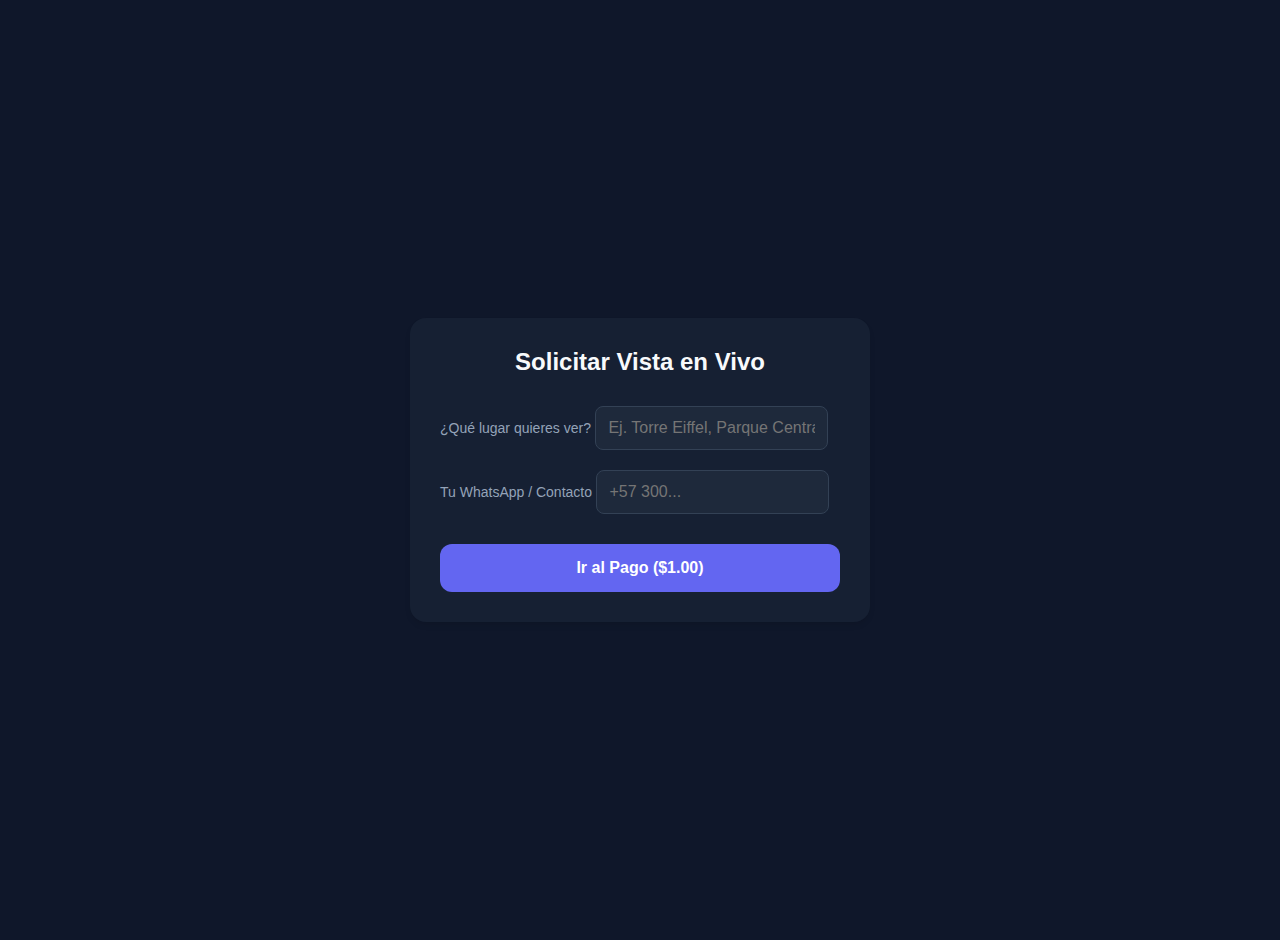
<file: demand.html>
<!DOCTYPE html>
<html lang="en">

<head>
    <meta charset="UTF-8">
    <meta name="viewport" content="width=device-width, initial-scale=1.0">
    <title>Solicitar Vista - VistaNow</title>
    <style>
        :root {
            --primary: #6366f1;
            --bg: #0f172a;
            --text: #f8fafc;
            --input-bg: #1e293b;
        }

        body {
            margin: 0;
            background-color: var(--bg);
            color: var(--text);
            font-family: 'Inter', sans-serif;
            display: flex;
            justify-content: center;
            align-items: center;
            height: 100vh;
            padding: 20px;
        }

        form {
            background: rgba(30, 41, 59, 0.5);
            padding: 30px;
            border-radius: 16px;
            width: 100%;
            max-width: 400px;
            display: flex;
            flex-direction: column;
            gap: 20px;
            box-shadow: 0 4px 6px -1px rgba(0, 0, 0, 0.1);
        }

        h2 {
            margin: 0 0 10px 0;
            text-align: center;
        }

        label {
            font-size: 14px;
            color: #94a3b8;
        }

        input {
            background: var(--input-bg);
            border: 1px solid #334155;
            color: white;
            padding: 12px;
            border-radius: 8px;
            font-size: 16px;
            outline: none;
        }

        input:focus {
            border-color: var(--primary);
        }

        button {
            background: var(--primary);
            color: white;
            border: none;
            padding: 15px;
            border-radius: 12px;
            font-size: 16px;
            font-weight: 600;
            cursor: pointer;
            margin-top: 10px;
            transition: opacity 0.2s;
        }

        button:hover {
            opacity: 0.9;
        }
    </style>
</head>

<body>
    <form id="demandForm">
        <h2>Solicitar Vista en Vivo</h2>

        <div>
            <label for="location">¿Qué lugar quieres ver?</label>
            <input type="text" id="location" name="location" required placeholder="Ej. Torre Eiffel, Parque Central...">
        </div>

        <div>
            <label for="contact">Tu WhatsApp / Contacto</label>
            <input type="text" id="contact" name="contact" required placeholder="+57 300...">
        </div>

        <button type="submit" id="submitBtn">Ir al Pago ($1.00)</button>
    </form>

    <script>
        const form = document.getElementById('demandForm');
        const submitBtn = document.getElementById('submitBtn');

        // CONFIGURACIÓN
        const STRIPE_LINK = "https://buy.stripe.com/tu-link-aqui"; // <--- PON TU LINK DE STRIPE AQUÍ
        const ZAPIER_WEBHOOK = ""; // <--- OPCIONAL: URL de Webhook de Zapier para recibir los datos

        form.addEventListener('submit', async (e) => {
            e.preventDefault();
            submitBtn.disabled = true;
            submitBtn.textContent = "Procesando...";

            const formData = {
                location: document.getElementById('location').value,
                contact: document.getElementById('contact').value,
                timestamp: new Date().toISOString()
            };

            // 1. Enviar datos a Zapier (si hay webhook configurado)
            if (ZAPIER_WEBHOOK) {
                try {
                    await fetch(ZAPIER_WEBHOOK, {
                        method: 'POST',
                        body: JSON.stringify(formData)
                    });
                } catch (err) {
                    console.error("Error enviando a Zapier", err);
                }
            } else {
                console.log("Datos capturados:", formData);
                // Aquí podrías guardar en LocalStorage o simplemente pasar.
            }

            // 2. Redirección automática a Stripe
            window.location.href = STRIPE_LINK;
        });
    </script>
</body>

</html>
</file>
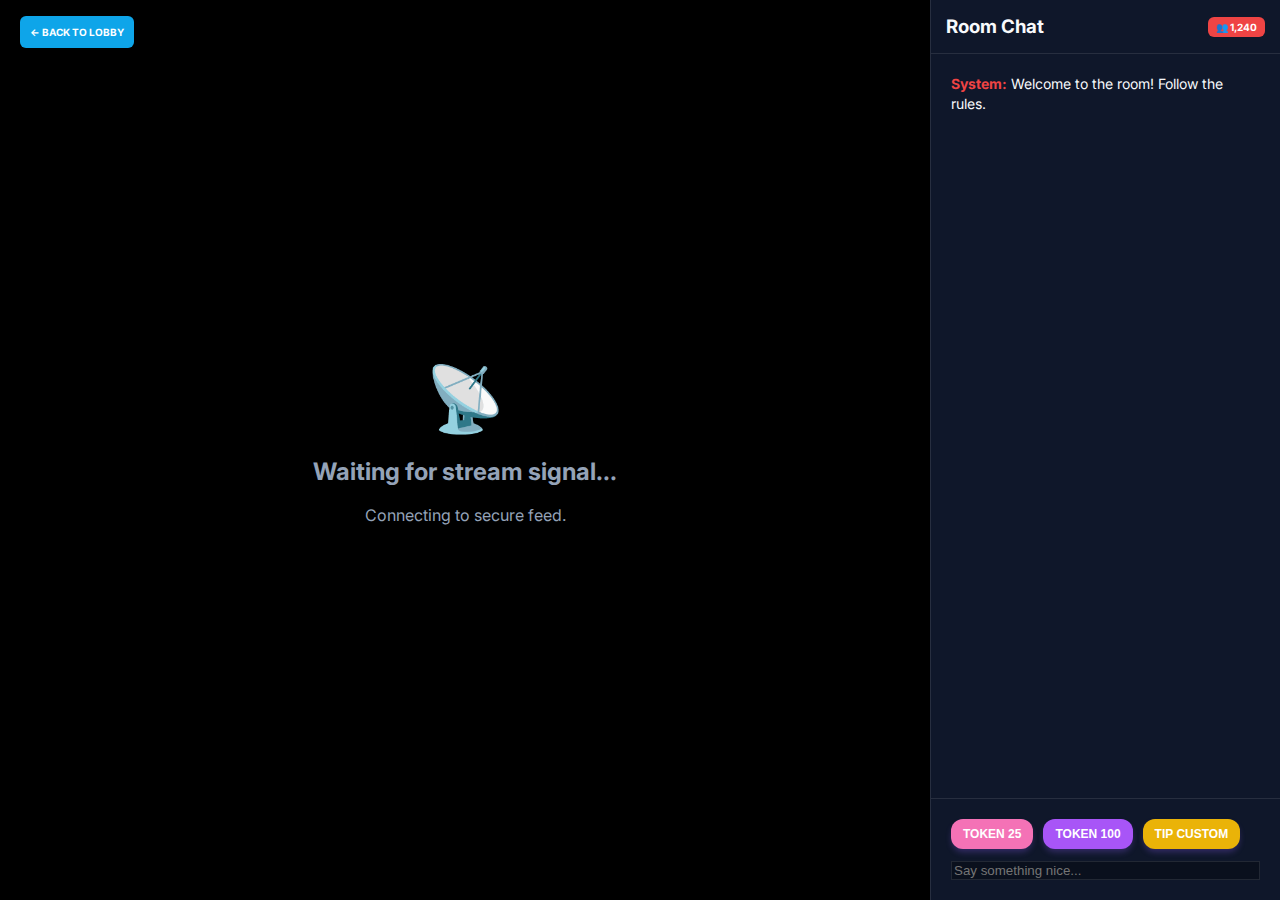
<file: room.html>
<!DOCTYPE html>
<html lang="en">

<head>
    <meta charset="UTF-8">
    <meta name="viewport" content="width=device-width, initial-scale=1.0">
    <title>Watching Stream - VistaNow</title>
    <link rel="stylesheet" href="index.css">
    <link href="https://fonts.googleapis.com/css2?family=Inter:wght@400;600;700&display=swap" rel="stylesheet">
    <style>
        /* Mobile specific adjustments */
        @media (max-width: 768px) {
            .room-layout {
                grid-template-columns: 1fr;
                grid-template-rows: 50vh 1fr;
            }
        }
    </style>
</head>

<body>
    <div class="liquid-bg">
        <div class="liquid-orb orb-1"></div>
        <div class="liquid-orb orb-2"></div>
        <div class="liquid-orb orb-3"></div>
    </div>
    <div class="room-layout">
        <!-- VIDEO STAGE -->
        <div class="video-stage">
            <div style="text-align: center; color: #94a3b8;">
                <div style="font-size: 64px; margin-bottom: 20px;">📡</div>
                <h2>Waiting for stream signal...</h2>
                <p>Connecting to secure feed.</p>
                <!-- In real implementation, Daily.co Iframe goes here -->
            </div>

            <div style="position: absolute; top: 20px; left: 20px;">
                <a href="index.html" class="badge hd" style="text-decoration: none; padding: 10px;">← Back to Lobby</a>
            </div>
        </div>

        <!-- CHAT -->
        <div class="chat-panel">
            <div
                style="padding: 15px; border-bottom: 1px solid rgba(255,255,255,0.1); display: flex; justify-content: space-between; align-items: center;">
                <h3 style="margin: 0;">Room Chat</h3>
                <span class="badge live">👥 1,240</span>
            </div>

            <div class="chat-messages" id="chatArea">
                <div class="chat-msg"><span class="chat-user" style="color: #ef4444;">System:</span> Welcome to the
                    room! Follow the rules.</div>
            </div>

            <div class="chat-input">
                <div style="display: flex; gap: 10px; margin-bottom: 10px;">
                    <button class="small" style="background: #f472b6; padding: 8px 12px; font-size: 12px;">TOKEN
                        25</button>
                    <button class="small" style="background: #a855f7; padding: 8px 12px; font-size: 12px;">TOKEN
                        100</button>
                    <button class="small" style="background: #eab308; padding: 8px 12px; font-size: 12px;">TIP
                        CUSTOM</button>
                </div>
                <input type="text" placeholder="Say something nice..." id="msgInput"
                    style="width: 100%; box-sizing: border-box; background: rgba(0,0,0,0.3); border: 1px solid rgba(255,255,255,0.1);">
            </div>
        </div>
    </div>

    <script>
        // MOCK CHAT
        const chatArea = document.getElementById('chatArea');
        const names = ['User123', 'CoolGuy', 'Anon_X', 'Watcher007', 'FanNum1'];
        const messages = ['Hello!', 'Great show!', 'Love the mask', 'How are you?', 'Tip 50 tokens!'];

        setInterval(() => {
            const name = names[Math.floor(Math.random() * names.length)];
            const msg = messages[Math.floor(Math.random() * messages.length)];
            const color = '#' + Math.floor(Math.random() * 16777215).toString(16);

            const el = document.createElement('div');
            el.className = 'chat-msg';
            el.innerHTML = `<span class="chat-user" style="color: ${color}">${name}:</span> ${msg}`;

            chatArea.appendChild(el);
            chatArea.scrollTop = chatArea.scrollHeight;
        }, 2000);

        // Handle Input
        document.getElementById('msgInput').addEventListener('keypress', (e) => {
            if (e.key === 'Enter') {
                const val = e.target.value;
                if (!val) return;

                const el = document.createElement('div');
                el.className = 'chat-msg';
                el.innerHTML = `<span class="chat-user" style="color: white; font-weight: bold;">YOU:</span> ${val}`;
                chatArea.appendChild(el);
                chatArea.scrollTop = chatArea.scrollHeight;
                e.target.value = '';
            }
        });
    </script>
</body>

</html>
</file>
<file: index.css>
:root {
    --primary: #8b5cf6;
    --primary-hover: #7c3aed;
    --bg-dark: #0f172a;
    --surface-glass: rgba(255, 255, 255, 0.03);
    /* Lighter, more crystalline */
    --surface-card: rgba(255, 255, 255, 0.05);
    --text-primary: #f8fafc;
    --text-secondary: #94a3b8;
    --danger: #ef4444;
    --success: #22c55e;
    --font-family: 'Inter', system-ui, -apple-system, sans-serif;
    --glass-border: 1px solid rgba(255, 255, 255, 0.08);
    --glass-shadow: 0 25px 50px -12px rgba(0, 0, 0, 0.5);
    --sidebar-width: 240px;
}

@keyframes float {
    0% {
        transform: translate(0px, 0px) scale(1);
    }

    33% {
        transform: translate(30px, -50px) scale(1.1);
    }

    66% {
        transform: translate(-20px, 20px) scale(0.9);
    }

    100% {
        transform: translate(0px, 0px) scale(1);
    }
}

@keyframes flow {
    0% {
        background-position: 0% 50%;
    }

    50% {
        background-position: 100% 50%;
    }

    100% {
        background-position: 0% 50%;
    }
}

body {
    margin: 0;
    background-color: #000;
    color: var(--text-primary);
    font-family: var(--font-family);
    overflow: hidden;
    height: 100vh;
}

/* Liquid Background Layer */
.liquid-bg {
    position: fixed;
    top: 0;
    left: 0;
    width: 100%;
    height: 100%;
    z-index: -1;
    background: linear-gradient(-45deg, #0f172a, #1e1b4b, #312e81, #0f172a);
    background-size: 400% 400%;
    animation: flow 15s ease infinite;
    overflow: hidden;
}

.liquid-orb {
    position: absolute;
    border-radius: 50%;
    filter: blur(80px);
    opacity: 0.6;
    animation: float 10s infinite ease-in-out;
}

.orb-1 {
    top: -10%;
    left: -10%;
    width: 600px;
    height: 600px;
    background: radial-gradient(circle, #4c1d95, transparent 70%);
    animation-delay: 0s;
}

.orb-2 {
    bottom: -20%;
    right: -10%;
    width: 500px;
    height: 500px;
    background: radial-gradient(circle, #be185d, transparent 70%);
    animation-delay: -2s;
}

.orb-3 {
    top: 40%;
    left: 40%;
    width: 400px;
    height: 400px;
    background: radial-gradient(circle, #0e7490, transparent 70%);
    animation-delay: -5s;
    opacity: 0.4;
}

#container {
    position: relative;
    flex: 1;
    display: flex;
    justify-content: center;
    align-items: center;
    /* Transparent to let background show */
    background: transparent;
    overflow: hidden;
    height: 100%;
}

/* --- PLATFORM LAYOUT --- */
.layout {
    display: flex;
    height: 100vh;
}

.sidebar {
    width: var(--sidebar-width);
    background: rgba(15, 23, 42, 0.4);
    backdrop-filter: blur(20px);
    -webkit-backdrop-filter: blur(20px);
    border-right: 1px solid rgba(255, 255, 255, 0.05);
    display: flex;
    flex-direction: column;
    padding: 20px;
    gap: 20px;
    z-index: 50;
}

.main-content {
    flex: 1;
    overflow-y: auto;
    padding: 24px;
    background: transparent;
}

.logo {
    font-size: 24px;
    font-weight: 700;
    background: linear-gradient(to right, #a78bfa, #f472b6);
    -webkit-background-clip: text;
    background-clip: text;
    -webkit-text-fill-color: transparent;
    margin-bottom: 20px;
}

/* Sidebar Nav */
.nav-section h3 {
    font-size: 12px;
    text-transform: uppercase;
    color: var(--text-secondary);
    margin-bottom: 12px;
    letter-spacing: 1px;
}

.nav-link {
    display: flex;
    align-items: center;
    padding: 10px 12px;
    color: var(--text-primary);
    text-decoration: none;
    border-radius: 8px;
    transition: background 0.2s;
    font-size: 14px;
    gap: 10px;
}

.nav-link:hover,
.nav-link.active {
    background: rgba(139, 92, 246, 0.1);
    color: #a78bfa;
}

/* Room Grid */
.rooms-grid {
    display: grid;
    grid-template-columns: repeat(auto-fill, minmax(280px, 1fr));
    gap: 24px;
}

.room-card {
    background: rgba(255, 255, 255, 0.03);
    backdrop-filter: blur(10px);
    -webkit-backdrop-filter: blur(10px);
    border-radius: 16px;
    overflow: hidden;
    transition: transform 0.2s;
    position: relative;
    border: 1px solid rgba(255, 255, 255, 0.1);
    aspect-ratio: 16/9;
    cursor: pointer;
}

.room-card:hover {
    transform: translateY(-4px);
    box-shadow: 0 10px 30px -10px rgba(0, 0, 0, 0.5);
    border-color: rgba(139, 92, 246, 0.3);
}

.room-thumb {
    width: 100%;
    height: 100%;
    object-fit: cover;
}

.room-badges {
    position: absolute;
    top: 10px;
    left: 10px;
    display: flex;
    gap: 6px;
}

.badge {
    padding: 4px 8px;
    border-radius: 6px;
    font-size: 10px;
    font-weight: 700;
    text-transform: uppercase;
    color: white;
}

.badge.live {
    background: var(--danger);
}

.badge.hd {
    background: #0ea5e9;
}

.badge.private {
    background: var(--primary);
}

.room-info {
    position: absolute;
    bottom: 0;
    left: 0;
    right: 0;
    padding: 60px 15px 15px;
    background: linear-gradient(to top, rgba(0, 0, 0, 0.9), transparent);
}

.room-user {
    font-weight: 600;
    font-size: 16px;
    margin-bottom: 4px;
}

.room-stats {
    display: flex;
    justify-content: space-between;
    font-size: 12px;
    color: #cbd5e1;
}

/* Chat & Room Page */
.room-layout {
    display: grid;
    grid-template-columns: 1fr 350px;
    height: 100vh;
}

.video-stage {
    background: #000;
    display: flex;
    align-items: center;
    justify-content: center;
}

.chat-panel {
    background: var(--bg-dark);
    border-left: 1px solid rgba(255, 255, 255, 0.1);
    display: flex;
    flex-direction: column;
}

.chat-messages {
    flex: 1;
    overflow-y: auto;
    padding: 20px;
    display: flex;
    flex-direction: column;
    gap: 12px;
}

.chat-msg {
    font-size: 14px;
    line-height: 1.4;
}

.chat-user {
    font-weight: 700;
    color: #a78bfa;
}

.chat-input {
    padding: 20px;
    border-top: 1px solid rgba(255, 255, 255, 0.1);
}

/* Header utility */
.header-actions {
    display: flex;
    justify-content: flex-end;
    margin-bottom: 24px;
    gap: 12px;
}


video {
    position: absolute;
    width: 100%;
    height: 100%;
    object-fit: cover;
    transform: scaleX(-1);
    /* Mirror effect */
    display: none;
    /* Hidden, we draw to canvas */
}

canvas {
    width: 100%;
    height: 100%;
    object-fit: cover;
    transform: scaleX(-1);
}

/* Glass UI Controls */
#controls {
    position: absolute;
    bottom: 30px;
    left: 50%;
    transform: translateX(-50%);
    width: 90%;
    max-width: 600px;
    padding: 20px;
    background: var(--surface-glass);
    backdrop-filter: blur(12px);
    -webkit-backdrop-filter: blur(12px);
    border: 1px solid rgba(255, 255, 255, 0.1);
    border-radius: 24px;
    display: flex;
    flex-direction: column;
    gap: 16px;
    z-index: 100;
    box-shadow: 0 20px 25px -5px rgba(0, 0, 0, 0.1), 0 8px 10px -6px rgba(0, 0, 0, 0.1);
}

.control-group {
    display: flex;
    gap: 10px;
    justify-content: center;
    flex-wrap: wrap;
}

button {
    background: var(--primary);
    color: white;
    border: none;
    padding: 12px 24px;
    border-radius: 12px;
    font-size: 16px;
    font-weight: 600;
    cursor: pointer;
    transition: all 0.2s ease;
    display: flex;
    align-items: center;
    gap: 8px;
    box-shadow: 0 4px 6px -1px rgba(139, 92, 246, 0.3);
}

button:hover:not(:disabled) {
    background: var(--primary-hover);
    transform: translateY(-2px);
    box-shadow: 0 10px 15px -3px rgba(139, 92, 246, 0.4);
}

button:active:not(:disabled) {
    transform: translateY(0);
}

button:disabled {
    background: #475569;
    cursor: not-allowed;
    box-shadow: none;
    opacity: 0.7;
}

button.secondary {
    background: rgba(255, 255, 255, 0.1);
    box-shadow: none;
    border: 1px solid rgba(255, 255, 255, 0.1);
}

button.secondary:hover {
    background: rgba(255, 255, 255, 0.2);
}

button.danger {
    background: var(--danger);
}

#status {
    text-align: center;
    font-size: 14px;
    color: var(--text-secondary);
    font-weight: 500;
}

.status-indicator {
    display: inline-block;
    width: 8px;
    height: 8px;
    border-radius: 50%;
    margin-right: 6px;
    background-color: var(--text-secondary);
}

.status-indicator.active {
    background-color: var(--success);
    box-shadow: 0 0 8px var(--success);
}

.status-indicator.warning {
    background-color: #f59e0b;
}

.status-indicator.error {
    background-color: var(--danger);
}

.hidden {
    display: none !important;
}

/* Mask Selector */
.mask-options {
    display: flex;
    justify-content: center;
    gap: 12px;
    margin-bottom: 10px;
}

.mask-option {
    width: 50px;
    height: 50px;
    border-radius: 12px;
    background: rgba(255, 255, 255, 0.1);
    border: 2px solid transparent;
    cursor: pointer;
    display: flex;
    align-items: center;
    justify-content: center;
    font-size: 24px;
    transition: all 0.2s;
}

.mask-option.selected {
    border-color: var(--primary);
    background: rgba(139, 92, 246, 0.2);
}

.mask-option:hover {
    background: rgba(255, 255, 255, 0.2);
}

/* --- PLATFORM LAYOUT --- */
.layout {
    display: flex;
    height: 100vh;
}

.sidebar {
    width: var(--sidebar-width);
    background: rgba(15, 23, 42, 0.95);
    border-right: 1px solid rgba(255, 255, 255, 0.05);
    display: flex;
    flex-direction: column;
    padding: 20px;
    gap: 20px;
    z-index: 50;
}

.main-content {
    flex: 1;
    overflow-y: auto;
    padding: 24px;
    background: radial-gradient(circle at 10% 10%, #1e1b4b 0%, var(--bg-dark) 40%);
}

.logo {
    font-size: 24px;
    font-weight: 700;
    background: linear-gradient(to right, #a78bfa, #f472b6);
    -webkit-background-clip: text;
    background-clip: text;
    -webkit-text-fill-color: transparent;
    margin-bottom: 20px;
}

/* Sidebar Nav */
.nav-section h3 {
    font-size: 12px;
    text-transform: uppercase;
    color: var(--text-secondary);
    margin-bottom: 12px;
    letter-spacing: 1px;
}

.nav-link {
    display: flex;
    align-items: center;
    padding: 10px 12px;
    color: var(--text-primary);
    text-decoration: none;
    border-radius: 8px;
    transition: background 0.2s;
    font-size: 14px;
    gap: 10px;
}

.nav-link:hover,
.nav-link.active {
    background: rgba(139, 92, 246, 0.1);
    color: #a78bfa;
}

/* Room Grid */
.rooms-grid {
    display: grid;
    grid-template-columns: repeat(auto-fill, minmax(280px, 1fr));
    gap: 24px;
}

.room-card {
    background: var(--surface-card);
    border-radius: 16px;
    overflow: hidden;
    transition: transform 0.2s;
    position: relative;
    border: 1px solid rgba(255, 255, 255, 0.05);
    aspect-ratio: 16/9;
    cursor: pointer;
}

.room-card:hover {
    transform: translateY(-4px);
    box-shadow: 0 10px 30px -10px rgba(0, 0, 0, 0.5);
    border-color: rgba(139, 92, 246, 0.3);
}

.room-thumb {
    width: 100%;
    height: 100%;
    object-fit: cover;
}

.room-badges {
    position: absolute;
    top: 10px;
    left: 10px;
    display: flex;
    gap: 6px;
}

.badge {
    padding: 4px 8px;
    border-radius: 6px;
    font-size: 10px;
    font-weight: 700;
    text-transform: uppercase;
    color: white;
}

.badge.live {
    background: var(--danger);
}

.badge.hd {
    background: #0ea5e9;
}

.badge.private {
    background: var(--primary);
}

.room-info {
    position: absolute;
    bottom: 0;
    left: 0;
    right: 0;
    padding: 60px 15px 15px;
    background: linear-gradient(to top, rgba(0, 0, 0, 0.9), transparent);
}

.room-user {
    font-weight: 600;
    font-size: 16px;
    margin-bottom: 4px;
}

.room-stats {
    display: flex;
    justify-content: space-between;
    font-size: 12px;
    color: #cbd5e1;
}

/* Chat & Room Page */
.room-layout {
    display: grid;
    grid-template-columns: 1fr 350px;
    height: 100vh;
}

.video-stage {
    background: #000;
    display: flex;
    align-items: center;
    justify-content: center;
}

.chat-panel {
    background: var(--bg-dark);
    border-left: 1px solid rgba(255, 255, 255, 0.1);
    display: flex;
    flex-direction: column;
}

.chat-messages {
    flex: 1;
    overflow-y: auto;
    padding: 20px;
    display: flex;
    flex-direction: column;
    gap: 12px;
}

.chat-msg {
    font-size: 14px;
    line-height: 1.4;
}

.chat-user {
    font-weight: 700;
    color: #a78bfa;
}

.chat-input {
    padding: 20px;
    border-top: 1px solid rgba(255, 255, 255, 0.1);
}

/* Header utility */
.header-actions {
    display: flex;
    justify-content: flex-end;
    margin-bottom: 24px;

    /* --- MOBILE OPTIMIZATION --- */
    @media (max-width: 768px) {

        /* LOBBY: Bottom Navigation Layout */
        .layout {
            flex-direction: column-reverse;
            /* Sidebar at bottom */
        }

        .sidebar {
            width: 100%;
            height: auto;
            flex-direction: row;
            padding: 10px;
            gap: 15px;
            border-right: none;
            border-top: 1px solid rgba(255, 255, 255, 0.1);
            overflow-x: auto;
            /* Allow horizontal scroll for many categories */
            background: rgba(15, 23, 42, 0.95);
            /* Solid for readability */
            justify-content: space-between;
        }

        .logo {
            display: none;
            /* Hide logo in bottom nav to save space */
        }

        .nav-section {
            display: flex;
            gap: 10px;
        }

        .nav-section h3 {
            display: none;
            /* Hide section titles */
        }

        .nav-link {
            flex-direction: column;
            font-size: 10px;
            padding: 5px;
            text-align: center;
            white-space: nowrap;
        }

        /* ROOM: Stacked Layout */
        .room-layout {
            grid-template-columns: 1fr;
            grid-template-rows: 40vh 1fr;
            /* Video top (40%), Chat bottom */
            height: 100vh;
            height: 100dvh;
            /* Dynamic viewport height for mobile */
        }

        .video-stage {
            width: 100%;
            height: 100%;
            position: relative;
        }

        .chat-panel {
            border-left: none;
            border-top: 1px solid rgba(255, 255, 255, 0.1);
        }

        /* BROADCAST: Touch Controls */
        #controls {
            width: 100%;
            bottom: 0;
            left: 0;
            transform: none;
            border-radius: 20px 20px 0 0;
            padding: 20px 10px 40px 10px;
            /* Extra padding for home bar */
        }

        .mask-options {
            gap: 15px;
            /* Larger targets */
        }

        .mask-option {
            width: 60px;
            /* Larger touch target */
            height: 60px;
        }

        button {
            padding: 16px 24px;
            /* Larger touch target */
            width: 100%;
            /* Full width buttons */
            justify-content: center;
        }

        .control-group {
            flex-direction: column;
            width: 100%;
        }
    }
</file>
